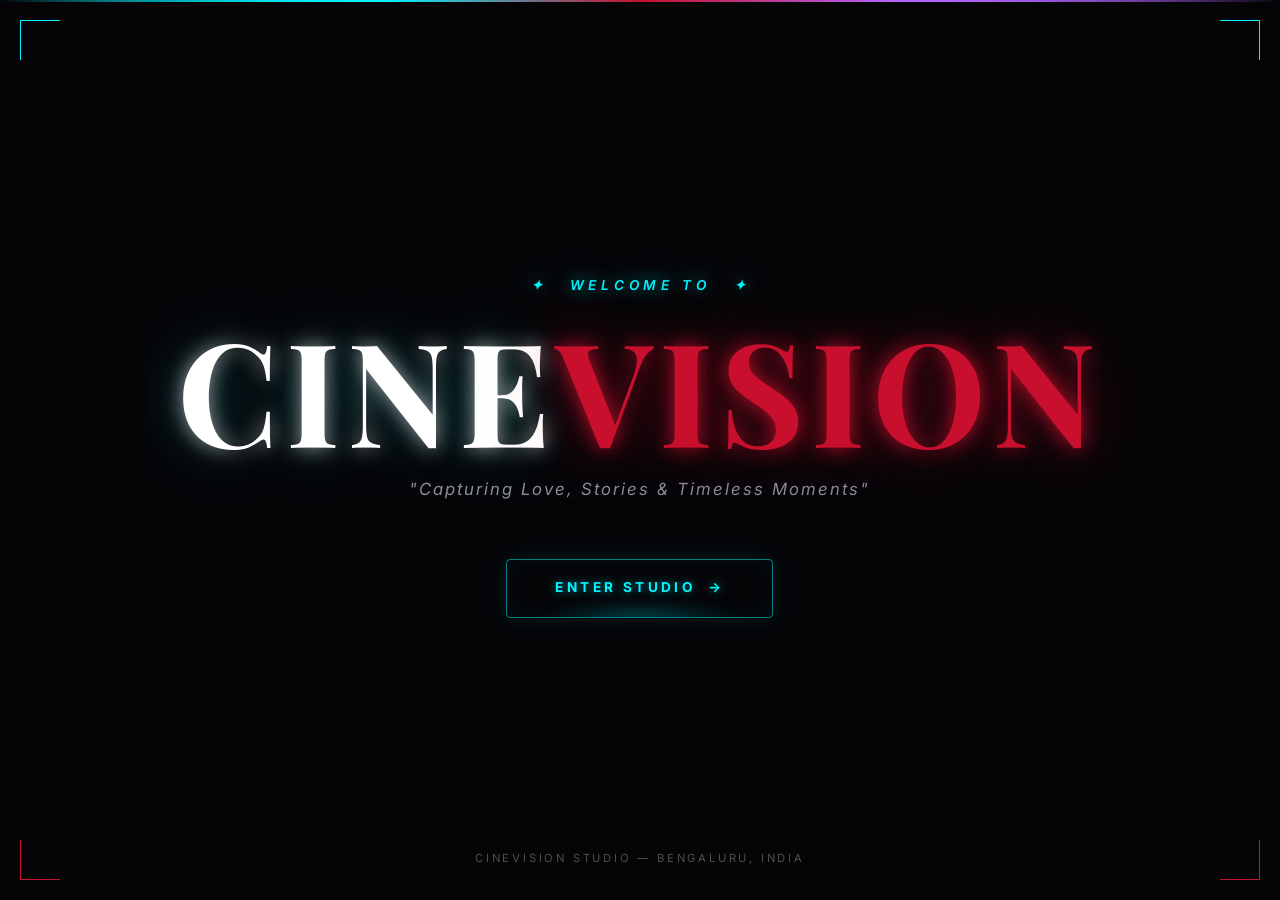
<file: index.html>
<!DOCTYPE html>
<html lang="en">
<head>
  <meta charset="UTF-8">
  <meta name="viewport" content="width=device-width, initial-scale=1.0">
  <title>Welcome — CINEVISION Studio</title>
  <link rel="stylesheet" href="css/style.css">
  <style>
    body::after { display: none; }

    /* 3D canvas background */
    #bg3d {
      position: fixed;
      inset: 0;
      width: 100%;
      height: 100%;
      z-index: 0;
      pointer-events: none;
    }

    .welcome-page {
      cursor: default;
      background: #050508;
    }

    .welcome-page::before {
      content: '';
      position: fixed;
      top: 0; left: 0; right: 0;
      height: 2px;
      background: linear-gradient(90deg, transparent 0%, #00f5ff 30%, #c8102e 50%, #b464ff 70%, transparent 100%);
      z-index: 100;
      animation: neonLine 4s ease-in-out infinite;
    }

    @keyframes neonLine {
      0%, 100% { opacity: 0.6; }
      50%       { opacity: 1;   }
    }

    /* Welcome eyebrow */
    .welcome-eyebrow {
      font-family: 'Inter', sans-serif;
      font-size: clamp(0.65rem, 2vw, 0.85rem);
      font-weight: 600;
      letter-spacing: 0.35em;
      text-transform: uppercase;
      color: #00f5ff;
      text-shadow: 0 0 18px rgba(0,245,255,0.8), 0 0 40px rgba(0,245,255,0.4);
      margin-bottom: 1.2rem;
      animation: fadeInDown 1s ease 0.2s both;
    }

    /* Logo neon split */
    .welcome-logo span:first-child {
      color: #ffffff;
      text-shadow:
        0 0 20px rgba(255,255,255,0.6),
        0 0 60px rgba(0,245,255,0.3);
    }
    .welcome-logo span:last-child {
      color: #c8102e;
      text-shadow:
        0 0 20px rgba(200,16,46,0.9),
        0 0 60px rgba(200,16,46,0.5),
        0 0 120px rgba(200,16,46,0.2);
    }

    /* Enter button neon */
    .enter-btn {
      border: 1px solid rgba(0,245,255,0.5);
      color: #00f5ff;
      text-shadow: 0 0 10px rgba(0,245,255,0.6);
      box-shadow: 0 0 20px rgba(0,245,255,0.1), inset 0 0 20px rgba(0,245,255,0.05);
    }
    .enter-btn::after {
      background: radial-gradient(ellipse, rgba(0,245,255,0.4) 0%, transparent 70%);
    }
    .enter-btn:hover {
      border-color: #00f5ff;
      color: #ffffff;
      box-shadow:
        0 0 30px rgba(0,245,255,0.4),
        0 0 60px rgba(0,245,255,0.2),
        inset 0 0 30px rgba(0,245,255,0.1);
      text-shadow: 0 0 10px #fff;
    }

    /* Tagline */
    .welcome-tagline {
      color: rgba(200,200,220,0.7);
      font-style: italic;
    }

    /* Corner scan lines decorative */
    .corner-tl, .corner-tr, .corner-bl, .corner-br {
      position: fixed;
      width: 40px; height: 40px;
      z-index: 50;
      pointer-events: none;
    }
    .corner-tl { top: 20px; left: 20px;  border-top: 1px solid #00f5ff; border-left: 1px solid #00f5ff; }
    .corner-tr { top: 20px; right: 20px; border-top: 1px solid #00f5ff; border-right: 1px solid #00f5ff; }
    .corner-bl { bottom: 20px; left: 20px;  border-bottom: 1px solid #c8102e; border-left: 1px solid #c8102e; }
    .corner-br { bottom: 20px; right: 20px; border-bottom: 1px solid #c8102e; border-right: 1px solid #c8102e; }

    /* Scanline overlay */
    .scanlines {
      position: fixed;
      inset: 0;
      background: repeating-linear-gradient(
        to bottom,
        transparent,
        transparent 3px,
        rgba(0,0,0,0.04) 3px,
        rgba(0,0,0,0.04) 4px
      );
      pointer-events: none;
      z-index: 1;
    }

    /* Fade transition */
    .page-fade {
      position: fixed;
      inset: 0;
      background: #050508;
      z-index: 9999;
      pointer-events: none;
      opacity: 0;
      transition: opacity 0.7s ease;
    }
    .page-fade.fading {
      opacity: 1;
      pointer-events: all;
    }
  </style>
</head>
<body>
  <!-- 3D Background Canvas -->
  <canvas id="bg3d"></canvas>

  <!-- Scanline texture -->
  <div class="scanlines"></div>

  <!-- Corner brackets -->
  <div class="corner-tl"></div>
  <div class="corner-tr"></div>
  <div class="corner-bl"></div>
  <div class="corner-br"></div>

  <!-- Page fade overlay -->
  <div class="page-fade" id="pageFade"></div>

  <div class="welcome-page">
    <div class="welcome-content">
      <p class="welcome-eyebrow">✦ &nbsp; Welcome to &nbsp; ✦</p>
      <h1 class="welcome-logo">
        <span>CINE</span><span>VISION</span>
      </h1>
      <p class="welcome-tagline">"Capturing Love, Stories &amp; Timeless Moments"</p>
      <a href="index.html" class="enter-btn" id="enterBtn">
        ENTER STUDIO &nbsp;→
      </a>
    </div>

    <p class="welcome-footer">CINEVISION STUDIO — BENGALURU, INDIA</p>
  </div>

  <script src="js/app.js"></script>
  <script src="js/bg3d.js"></script>
  <script>
    const enterBtn = document.getElementById('enterBtn');
    const pageFade = document.getElementById('pageFade');
    if (enterBtn) {
      enterBtn.addEventListener('click', function(e) {
        e.preventDefault();
        pageFade.classList.add('fading');
        setTimeout(() => { window.location.href = 'main.html'; }, 700);
      });
    }
  </script>
</body>
</html>
</file>
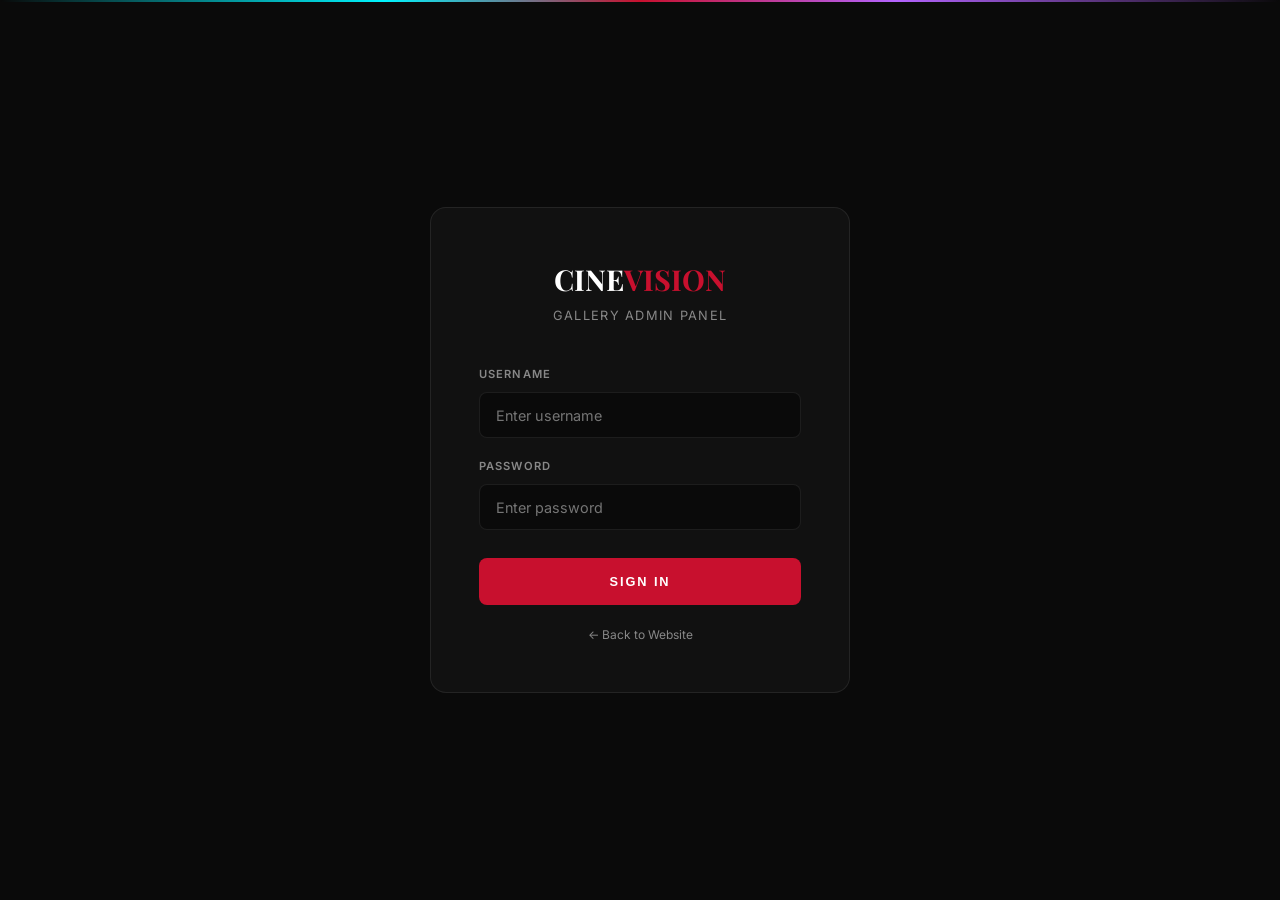
<file: admin.html>
<!DOCTYPE html>
<html lang="en">
<head>
  <meta charset="UTF-8">
  <meta name="viewport" content="width=device-width, initial-scale=1.0">
  <title>Admin Panel — CINEVISION Studio</title>
  <link rel="stylesheet" href="css/style.css">
</head>
<body>

  <!-- ── LOGIN SCREEN ───────────────────────── -->
  <div class="admin-login" id="adminLogin">
    <div class="admin-login-card">
      <div class="admin-login-logo">CINE<span>VISION</span></div>
      <p class="admin-login-sub">GALLERY ADMIN PANEL</p>

      <div class="admin-login-error" id="loginError"></div>

      <form id="loginForm">
        <div class="form-group">
          <label>Username</label>
          <input type="text" id="adminUser" placeholder="Enter username" autocomplete="off" required>
        </div>
        <div class="form-group">
          <label>Password</label>
          <input type="password" id="adminPass" placeholder="Enter password" required>
        </div>
        <button type="submit" class="form-submit" style="margin-top:0.5rem">Sign In</button>
      </form>

      <p style="text-align:center;margin-top:1.25rem;font-size:0.75rem;color:var(--gray)">
        <a href="index.html" style="color:var(--gray)">← Back to Website</a>
      </p>
    </div>
  </div>

  <!-- ── ADMIN DASHBOARD ────────────────────── -->
  <div class="admin-page" id="adminDashboard">

    <header class="admin-header">
      <div style="display:flex;align-items:center;gap:0.5rem">
        <div class="admin-header-logo">CINE<span>VISION</span></div>
        <span class="admin-header-sub">Gallery Admin</span>
      </div>
      <div style="display:flex;align-items:center;gap:1rem">
        <a href="index.html" style="font-size:0.75rem;color:var(--gray);letter-spacing:0.08em">← View Site</a>
        <button class="admin-logout" id="logoutBtn">Logout</button>
      </div>
    </header>

    <div class="admin-body">

      <!-- Stats -->
      <div class="admin-stats">
        <div class="stat-card">
          <div class="stat-label">Uploaded Images</div>
          <div class="stat-value" id="statUploads">0</div>
        </div>
        <div class="stat-card">
          <div class="stat-label">Featured (ALL Tab)</div>
          <div class="stat-value" id="statFeatured">0/8</div>
        </div>
        <div class="stat-card">
          <div class="stat-label">JSON Images</div>
          <div class="stat-value" id="statJSON">0</div>
        </div>
        <div class="stat-card">
          <div class="stat-label">Categories</div>
          <div class="stat-value" id="statCats">7</div>
        </div>
      </div>

      <!-- Info Banner -->
      <div style="background:rgba(200,16,46,0.07);border:1px solid rgba(200,16,46,0.2);border-radius:12px;padding:1rem 1.5rem;margin-bottom:1.5rem;font-size:0.85rem;color:rgba(255,255,255,0.7)">
        <strong style="color:var(--red)">💡 Two Ways to Add Images:</strong>
        &nbsp;(1) Upload directly below &nbsp;|&nbsp;
        (2) Edit <code style="background:rgba(255,255,255,0.08);padding:2px 6px;border-radius:4px">data/gallery.json</code> and paste any image URL — refresh to see changes.
      </div>

      <div class="admin-grid">

        <!-- Upload Panel -->
        <div class="upload-panel">
          <h3 class="panel-title">Upload New Images</h3>

          <div class="drop-zone" id="dropZone">
            <div class="drop-icon">🖼️</div>
            <p class="drop-text"><strong>Drop images here</strong><br>or click to browse</p>
            <input type="file" id="fileInput" accept="image/*" multiple>
          </div>

          <div id="uploadPreview" class="upload-preview"></div>

          <div class="form-group">
            <label>Image Title / Label</label>
            <input type="text" id="uploadTitle" placeholder="e.g. Priya & Rahul Wedding" style="background:rgba(0,0,0,0.4);border:1px solid var(--border);border-radius:8px;padding:0.7rem 1rem;color:var(--white);font-family:Inter,sans-serif;width:100%;outline:none">
          </div>

          <div class="form-group">
            <label>Category</label>
            <select id="uploadCategory" class="admin-filter-select" style="width:100%"></select>
          </div>

          <div class="upload-progress" id="uploadProgress">
            <div class="progress-label">
              <span>Uploading…</span>
              <span id="progressPct">0%</span>
            </div>
            <div class="progress-bar">
              <div class="progress-fill" id="progressFill"></div>
            </div>
          </div>

          <button class="form-submit" id="uploadBtn" style="border-radius:8px">Upload Images</button>

          <div style="margin-top:2rem;padding-top:1.5rem;border-top:1px solid var(--border)">
            <h4 style="font-size:0.85rem;font-weight:600;margin-bottom:0.75rem;color:var(--gray-light)">📂 Add via JSON</h4>
            <p style="font-size:0.8rem;color:var(--gray);line-height:1.7">
              Open <code style="background:rgba(255,255,255,0.06);padding:2px 5px;border-radius:3px">data/gallery.json</code> and paste any image URL or local file path inside the matching category array. Refresh the page to see changes.
            </p>
            <pre style="background:rgba(0,0,0,0.4);border:1px solid var(--border);border-radius:8px;padding:1rem;font-size:0.72rem;color:var(--gray-light);overflow-x:auto;margin-top:0.75rem;line-height:1.6">"wedding": [
  "images/default/wed1.jpg",
  "https://example.com/photo.jpg"
]</pre>
          </div>
        </div>

        <!-- Gallery Management -->
        <div class="gallery-panel">
          <div class="admin-filter-row">
            <h3 class="panel-title" style="margin-bottom:0;border-bottom:none;padding-bottom:0">Manage Gallery</h3>
            <select id="galleryFilter" class="admin-filter-select"></select>
          </div>

          <p style="font-size:0.75rem;color:var(--gray);margin-bottom:1rem">
            Hover over an image to ★ feature it or ✕ delete it. Featured images appear in the ALL tab (max 8).
          </p>

          <div class="admin-gallery" id="adminGalleryGrid">
            <p style="color:var(--gray);font-size:0.85rem;padding:1rem">Loading gallery…</p>
          </div>
        </div>

      </div>
    </div>
  </div>

  <script src="js/app.js"></script>
</body>
</html>
</file>
<file: css/style.css>
/* =============================================
   CINEVISION STUDIO — Main Stylesheet
   Theme: Black #0a0a0a | Red #c8102e
   Fonts: Playfair Display + Inter
   ============================================= */

@import url('https://fonts.googleapis.com/css2?family=Inter:wght@300;400;500;600;700&family=Playfair+Display:ital,wght@0,400;0,600;0,700;1,400&display=swap');

*,
*::before,
*::after {
  box-sizing: border-box;
  margin: 0;
  padding: 0;
}

:root {
  --black: #0a0a0a;
  --dark: #111111;
  --darker: #0d0d0d;
  --red: #c8102e;
  --red-dark: #9b0d23;
  --red-glow: rgba(200, 16, 46, 0.4);
  --white: #ffffff;
  --gray: #888888;
  --gray-light: #bbbbbb;
  --border: rgba(255, 255, 255, 0.08);
}

html {
  scroll-behavior: smooth;
}

body {
  background: var(--black);
  color: var(--white);
  font-family: 'Inter', sans-serif;
  line-height: 1.6;
  overflow-x: hidden;
  -webkit-user-select: none;
  user-select: none;
}

h1,
h2,
h3,
h4 {
  font-family: 'Playfair Display', serif;
  line-height: 1.2;
}

a {
  color: inherit;
  text-decoration: none;
}

img {
  max-width: 100%;
  display: block;
  -webkit-user-drag: none;
  user-drag: none;
  pointer-events: none;
}

/* ── Scrollbar ───────────────────────────── */
::-webkit-scrollbar {
  width: 4px;
}

::-webkit-scrollbar-track {
  background: var(--black);
}

::-webkit-scrollbar-thumb {
  background: var(--red);
  border-radius: 2px;
}

/* =============================================
   WATERMARK OVERLAY
   ============================================= */


/* =============================================
   WELCOME PAGE
   ============================================= */
.welcome-page {
  min-height: 100vh;
  background: var(--black);
  display: flex;
  flex-direction: column;
  align-items: center;
  justify-content: center;
  position: relative;
  overflow: hidden;
}

.welcome-page::before {
  content: '';
  position: absolute;
  inset: 0;
  background: radial-gradient(ellipse at center, rgba(200, 16, 46, 0.12) 0%, transparent 65%);
  pointer-events: none;
}

.welcome-particles {
  position: absolute;
  inset: 0;
  overflow: hidden;
  pointer-events: none;
}

.particle {
  position: absolute;
  width: 2px;
  height: 2px;
  background: rgba(200, 16, 46, 0.6);
  border-radius: 50%;
  animation: floatParticle linear infinite;
}

@keyframes floatParticle {
  0% {
    transform: translateY(100vh) translateX(0);
    opacity: 0;
  }

  10% {
    opacity: 1;
  }

  90% {
    opacity: 1;
  }

  100% {
    transform: translateY(-20px) translateX(30px);
    opacity: 0;
  }
}

.welcome-content {
  position: relative;
  z-index: 2;
  text-align: center;
  padding: 2rem;
}

.welcome-eyebrow {
  font-family: 'Playfair Display', serif;
  font-style: italic;
  font-size: clamp(1.5rem, 4vw, 2.5rem);
  color: rgba(200, 16, 46, 0.7);
  margin-bottom: 0.5rem;
  animation: fadeInDown 1s ease 0.3s both;
  letter-spacing: 4px;
}

.welcome-logo {
  font-family: 'Playfair Display', serif;
  font-size: clamp(3rem, 12vw, 9rem);
  font-weight: 700;
  letter-spacing: 0.05em;
  line-height: 1;
  margin-bottom: 1rem;
  animation: fadeInUp 1s ease 0.5s both;
}

.welcome-logo span:first-child {
  color: var(--white);
}

.welcome-logo span:last-child {
  color: var(--red);
  text-shadow: 0 0 40px rgba(200, 16, 46, 0.5);
}

.welcome-tagline {
  font-size: clamp(0.85rem, 2vw, 1.05rem);
  color: var(--gray-light);
  font-style: italic;
  letter-spacing: 2px;
  margin-bottom: 3.5rem;
  animation: fadeIn 1s ease 0.8s both;
}

/* 3D Enter Button */
.enter-btn {
  position: relative;
  display: inline-block;
  padding: 1.1rem 3rem;
  font-family: 'Inter', sans-serif;
  font-size: 0.85rem;
  font-weight: 700;
  letter-spacing: 0.25em;
  text-transform: uppercase;
  color: var(--white);
  background: transparent;
  border: 1px solid rgba(200, 16, 46, 0.5);
  border-radius: 4px;
  cursor: pointer;
  animation: fadeIn 1s ease 1.1s both;
  transition: all 0.4s cubic-bezier(0.23, 1, 0.32, 1);
  transform-style: preserve-3d;
  perspective: 800px;
  overflow: hidden;
}

.enter-btn::before {
  content: '';
  position: absolute;
  inset: 0;
  background: linear-gradient(135deg, transparent 0%, rgba(200, 16, 46, 0.15) 100%);
  opacity: 0;
  transition: opacity 0.4s;
}

.enter-btn::after {
  content: '';
  position: absolute;
  bottom: -10px;
  left: 10%;
  width: 80%;
  height: 20px;
  background: radial-gradient(ellipse, rgba(200, 16, 46, 0.6) 0%, transparent 70%);
  filter: blur(8px);
  animation: pulse-glow 2s ease-in-out infinite;
}

@keyframes pulse-glow {

  0%,
  100% {
    opacity: 0.5;
    transform: scaleX(0.8);
  }

  50% {
    opacity: 1;
    transform: scaleX(1.1);
  }
}

.enter-btn:hover {
  transform: rotateX(8deg) rotateY(-3deg) translateY(-4px);
  border-color: var(--red);
  box-shadow:
    0 20px 60px rgba(200, 16, 46, 0.3),
    0 0 0 1px rgba(200, 16, 46, 0.3),
    inset 0 1px 0 rgba(255, 255, 255, 0.1);
}

.enter-btn:hover::before {
  opacity: 1;
}

/* Smoke */
.smoke-container {
  position: absolute;
  bottom: 0;
  left: 0;
  right: 0;
  height: 120px;
  pointer-events: none;
  overflow: hidden;
}

.smoke {
  position: absolute;
  bottom: 0;
  width: 100px;
  height: 100px;
  border-radius: 50%;
  background: radial-gradient(circle, rgba(200, 16, 46, 0.08) 0%, transparent 70%);
  animation: rise 6s ease-out infinite;
}

.smoke:nth-child(1) {
  left: 10%;
  animation-delay: 0s;
  width: 80px;
}

.smoke:nth-child(2) {
  left: 30%;
  animation-delay: 1.5s;
  width: 120px;
}

.smoke:nth-child(3) {
  left: 50%;
  animation-delay: 0.7s;
  width: 90px;
}

.smoke:nth-child(4) {
  left: 70%;
  animation-delay: 2s;
  width: 110px;
}

.smoke:nth-child(5) {
  left: 85%;
  animation-delay: 1s;
  width: 75px;
}

@keyframes rise {
  0% {
    transform: translateY(0) scale(0.5);
    opacity: 0;
  }

  20% {
    opacity: 1;
  }

  100% {
    transform: translateY(-200px) scale(2.5);
    opacity: 0;
  }
}

.welcome-footer {
  position: absolute;
  bottom: 2rem;
  font-size: 0.7rem;
  letter-spacing: 0.25em;
  color: rgba(255, 255, 255, 0.3);
  text-transform: uppercase;
}

/* =============================================
   NAVBAR
   ============================================= */
.navbar {
  position: fixed;
  top: 0;
  left: 0;
  right: 0;
  z-index: 1000;
  padding: 1rem 2rem;
  display: flex;
  align-items: center;
  justify-content: space-between;
  transition: background 0.4s, box-shadow 0.4s;
}

.navbar.scrolled {
  background: rgba(10, 10, 10, 0.95);
  backdrop-filter: blur(20px);
  box-shadow: 0 1px 0 var(--border);
}

.nav-logo {
  display: flex;
  align-items: center;
  gap: 0.75rem;
}

.nav-logo img {
  width: 36px;
  height: 36px;
  border-radius: 50%;
  object-fit: cover;
  border: 1px solid rgba(255, 255, 255, 0.2);
  pointer-events: auto;
}

.nav-logo-text {
  font-family: 'Playfair Display', serif;
  font-size: 1.2rem;
  font-weight: 700;
  letter-spacing: 0.05em;
}

.nav-logo-text span:last-child {
  color: var(--red);
}

.nav-links {
  display: flex;
  align-items: center;
  gap: 2rem;
  list-style: none;
}

.nav-links a {
  font-size: 0.75rem;
  font-weight: 500;
  letter-spacing: 0.12em;
  text-transform: uppercase;
  color: var(--gray-light);
  transition: color 0.3s;
}

.nav-links a:hover,
.nav-links a.active {
  color: var(--white);
}

.nav-book-btn {
  padding: 0.55rem 1.4rem;
  background: var(--red);
  color: var(--white);
  font-size: 0.7rem;
  font-weight: 700;
  letter-spacing: 0.15em;
  text-transform: uppercase;
  border: none;
  border-radius: 3px;
  cursor: pointer;
  transition: all 0.3s;
  text-decoration: none;
}

.nav-book-btn:hover {
  background: #e01535;
  box-shadow: 0 0 20px var(--red-glow);
}

.nav-hamburger {
  display: none;
  flex-direction: column;
  gap: 5px;
  cursor: pointer;
  padding: 4px;
}

.nav-hamburger span {
  display: block;
  width: 22px;
  height: 1.5px;
  background: var(--white);
  transition: all 0.3s;
}

/* =============================================
   HERO SECTION
   ============================================= */
.hero {
  min-height: 100vh;
  display: flex;
  align-items: center;
  justify-content: center;
  text-align: center;
  position: relative;
  overflow: hidden;
  background: var(--black);
}

.hero-bg {
  position: absolute;
  inset: 0;
  background:
    radial-gradient(ellipse 80% 50% at 50% 40%, rgba(200, 16, 46, 0.08) 0%, transparent 60%),
    radial-gradient(ellipse at 20% 80%, rgba(200, 16, 46, 0.05) 0%, transparent 40%);
}

.hero-content {
  position: relative;
  z-index: 2;
  padding: 2rem;
  max-width: 900px;
  margin: 0 auto;
}

.hero-badge {
  display: inline-block;
  font-size: 0.7rem;
  font-weight: 700;
  letter-spacing: 0.3em;
  text-transform: uppercase;
  color: var(--red);
  border: 1px solid rgba(200, 16, 46, 0.3);
  padding: 0.4rem 1rem;
  border-radius: 20px;
  margin-bottom: 2rem;
  background: rgba(200, 16, 46, 0.08);
}

.hero-title {
  font-size: clamp(3rem, 10vw, 8rem);
  font-weight: 700;
  line-height: 0.95;
  margin-bottom: 1.5rem;
}

.hero-title .line1 {
  color: var(--white);
  display: inline;
}

.hero-title .line2 {
  color: var(--red);
  display: inline;
  text-shadow:
    0 0 60px rgba(200, 16, 46, 0.5),
    0 0 120px rgba(200, 16, 46, 0.2);
}

.hero-title {
  white-space: nowrap;
  font-size: clamp(2.5rem, 10vw, 8rem);
}

.hero-subtitle {
  font-size: clamp(0.9rem, 2vw, 1.1rem);
  color: var(--gray);
  max-width: 550px;
  margin: 0 auto 3rem;
  line-height: 1.8;
}

.hero-actions {
  display: flex;
  gap: 1rem;
  justify-content: center;
  flex-wrap: wrap;
}

.btn-primary {
  padding: 0.9rem 2.2rem;
  background: var(--red);
  color: var(--white);
  font-size: 0.8rem;
  font-weight: 700;
  letter-spacing: 0.15em;
  text-transform: uppercase;
  border: none;
  border-radius: 4px;
  cursor: pointer;
  transition: all 0.3s;
  text-decoration: none;
  display: inline-block;
}

.btn-primary:hover {
  background: #e01535;
  box-shadow: 0 0 30px var(--red-glow);
  transform: translateY(-2px);
}

.btn-secondary {
  padding: 0.9rem 2.2rem;
  background: transparent;
  color: var(--white);
  font-size: 0.8rem;
  font-weight: 700;
  letter-spacing: 0.15em;
  text-transform: uppercase;
  border: 1px solid rgba(255, 255, 255, 0.2);
  border-radius: 4px;
  cursor: pointer;
  transition: all 0.3s;
  text-decoration: none;
  display: inline-block;
}

.btn-secondary:hover {
  border-color: rgba(255, 255, 255, 0.5);
  background: rgba(255, 255, 255, 0.05);
}

.hero-scroll {
  position: absolute;
  bottom: 2rem;
  left: 50%;
  transform: translateX(-50%);
  display: flex;
  flex-direction: column;
  align-items: center;
  gap: 0.5rem;
  color: rgba(255, 255, 255, 0.3);
  font-size: 0.65rem;
  letter-spacing: 0.2em;
  text-transform: uppercase;
}

.scroll-line {
  width: 1px;
  height: 50px;
  background: linear-gradient(to bottom, var(--red), transparent);
  animation: scrollLine 2s ease-in-out infinite;
}

@keyframes scrollLine {

  0%,
  100% {
    transform: scaleY(1);
    opacity: 1;
  }

  50% {
    transform: scaleY(0.5);
    opacity: 0.4;
  }
}

/* =============================================
   SECTION COMMONS
   ============================================= */
section {
  padding: 6rem 0;
  position: relative;
  z-index: 1;
}

.container {
  max-width: 1200px;
  margin: 0 auto;
  padding: 0 1.5rem;
}

.section-label {
  font-size: 0.65rem;
  font-weight: 700;
  letter-spacing: 0.3em;
  text-transform: uppercase;
  color: var(--red);
  display: block;
  margin-bottom: 0.75rem;
}

.section-title {
  font-size: clamp(2rem, 5vw, 3.5rem);
  font-weight: 700;
  color: var(--white);
  margin-bottom: 1.5rem;
}

.section-title span {
  color: var(--red);
}

.section-divider {
  width: 48px;
  height: 2px;
  background: var(--red);
  margin: 0 auto 1.5rem;
}

.section-subtitle {
  color: var(--gray);
  font-size: 1.05rem;
  max-width: 600px;
  margin: 0 auto;
  line-height: 1.8;
}

/* =============================================
   PORTFOLIO
   ============================================= */
#portfolio {
  background: var(--black);
}

.portfolio-tabs {
  display: flex;
  flex-wrap: wrap;
  justify-content: center;
  gap: 0;
  border-bottom: 1px solid var(--border);
  margin-bottom: 3rem;
  padding-bottom: 0;
}

.tab-btn {
  padding: 0.75rem 1.25rem;
  font-size: 0.7rem;
  font-weight: 600;
  letter-spacing: 0.12em;
  text-transform: uppercase;
  color: var(--gray);
  background: none;
  border: none;
  border-bottom: 2px solid transparent;
  cursor: pointer;
  transition: all 0.3s;
  margin-bottom: -1px;
}

.tab-btn:hover {
  color: var(--gray-light);
}

.tab-btn.active {
  color: var(--white);
  border-bottom-color: var(--red);
}

.gallery-grid {
  columns: 1;
  column-gap: 1rem;
}

@media (min-width: 600px) {
  .gallery-grid {
    columns: 2;
  }
}

@media (min-width: 900px) {
  .gallery-grid {
    columns: 3;
  }
}

@media (min-width: 1200px) {
  .gallery-grid {
    columns: 4;
  }
}

.gallery-item {
  break-inside: avoid;
  margin-bottom: 1rem;
  position: relative;
  overflow: hidden;
  border-radius: 8px;
  background: var(--dark);
  cursor: pointer;
}

.gallery-item img {
  width: 100%;
  display: block;
  transition: transform 0.7s ease;
  pointer-events: none;
}

.gallery-item:hover img {
  transform: scale(1.08);
}

.gallery-overlay {
  position: absolute;
  inset: 0;
  background: linear-gradient(to top, rgba(0, 0, 0, 0.8) 0%, rgba(0, 0, 0, 0.3) 40%, transparent 100%);
  opacity: 0;
  transition: opacity 0.4s;
  display: flex;
  flex-direction: column;
  justify-content: flex-end;
  padding: 1.25rem;
}

.gallery-item.all-tab .gallery-overlay {
  opacity: 0;
}

.gallery-item.all-tab:hover .gallery-overlay {
  opacity: 1;
}

.gallery-overlay-cat {
  font-size: 0.6rem;
  font-weight: 700;
  letter-spacing: 0.2em;
  color: var(--red);
  text-transform: uppercase;
  margin-bottom: 0.3rem;
}

.gallery-overlay-view {
  font-size: 0.75rem;
  font-weight: 600;
  color: var(--white);
  letter-spacing: 0.1em;
  border-bottom: 1px solid rgba(255, 255, 255, 0.3);
  display: inline-block;
  padding-bottom: 2px;
}

.gallery-empty {
  text-align: center;
  padding: 4rem 1rem;
  color: var(--gray);
}

.gallery-empty a {
  color: var(--red);
}

/* =============================================
   SERVICES
   ============================================= */
#services {
  background: var(--darker);
}

.services-grid {
  display: grid;
  grid-template-columns: repeat(auto-fit, minmax(280px, 1fr));
  gap: 1.5rem;
  margin-top: 3rem;
}

.service-card {
  background: var(--dark);
  border: 1px solid var(--border);
  border-radius: 12px;
  padding: 2.5rem 2rem;
  transition: all 0.4s;
  position: relative;
  overflow: hidden;
}

.service-card::before {
  content: '';
  position: absolute;
  top: 0;
  left: 0;
  right: 0;
  height: 2px;
  background: var(--red);
  transform: scaleX(0);
  transition: transform 0.4s;
}

.service-card:hover {
  border-color: rgba(200, 16, 46, 0.3);
  box-shadow: 0 20px 60px rgba(0, 0, 0, 0.4), 0 0 0 1px rgba(200, 16, 46, 0.1);
  transform: translateY(-4px);
}

.service-card:hover::before {
  transform: scaleX(1);
}

.service-icon {
  width: 52px;
  height: 52px;
  border-radius: 50%;
  background: rgba(200, 16, 46, 0.1);
  border: 1px solid rgba(200, 16, 46, 0.2);
  display: flex;
  align-items: center;
  justify-content: center;
  margin-bottom: 1.5rem;
  font-size: 1.3rem;
  color: var(--red);
  transition: all 0.4s;
}

.service-card:hover .service-icon {
  background: var(--red);
  color: var(--white);
  box-shadow: 0 0 20px var(--red-glow);
}

.service-title {
  font-family: 'Playfair Display', serif;
  font-size: 1.2rem;
  font-weight: 600;
  color: var(--white);
  margin-bottom: 0.75rem;
}

.service-desc {
  color: var(--gray);
  font-size: 0.9rem;
  line-height: 1.7;
}

/* =============================================
   ABOUT
   ============================================= */
#about {
  background: var(--black);
}

.about-grid {
  display: grid;
  grid-template-columns: 1fr 1fr;
  gap: 4rem;
  align-items: center;
  margin-top: 2rem;
}

@media (max-width: 768px) {
  .about-grid {
    grid-template-columns: 1fr;
    gap: 2.5rem;
  }
}

.about-image {
  position: relative;
  border-radius: 12px;
  overflow: hidden;
  aspect-ratio: 4/5;
  background: var(--dark);
}

.about-image img {
  width: 100%;
  height: 100%;
  object-fit: cover;
  pointer-events: none;
}

.about-badge {
  position: absolute;
  bottom: 1.5rem;
  right: -1rem;
  background: var(--red);
  color: var(--white);
  padding: 1rem 1.5rem;
  border-radius: 8px;
  text-align: center;
  box-shadow: 0 10px 30px rgba(200, 16, 46, 0.3);
}

.about-badge-num {
  font-size: 2rem;
  font-weight: 700;
  font-family: 'Playfair Display', serif;
  display: block;
}

.about-badge-text {
  font-size: 0.65rem;
  letter-spacing: 0.1em;
  text-transform: uppercase;
  opacity: 0.85;
}

.about-text p {
  color: var(--gray);
  line-height: 1.9;
  margin-bottom: 1.25rem;
  font-size: 0.95rem;
}

.about-stats {
  display: grid;
  grid-template-columns: repeat(3, 1fr);
  gap: 1rem;
  margin-top: 2rem;
  padding-top: 2rem;
  border-top: 1px solid var(--border);
}

.about-stat-num {
  font-family: 'Playfair Display', serif;
  font-size: 2rem;
  font-weight: 700;
  color: var(--red);
}

.about-stat-label {
  font-size: 0.7rem;
  color: var(--gray);
  text-transform: uppercase;
  letter-spacing: 0.1em;
  margin-top: 0.2rem;
}

/* =============================================
   PRICING
   ============================================= */
#pricing {
  background: var(--darker);
  border-top: 1px solid var(--border);
  border-bottom: 1px solid var(--border);
}

.pricing-glow {
  position: absolute;
  top: 50%;
  left: 50%;
  transform: translate(-50%, -50%);
  width: 600px;
  height: 600px;
  background: radial-gradient(circle, rgba(200, 16, 46, 0.07) 0%, transparent 70%);
  pointer-events: none;
}

.pricing-card {
  max-width: 900px;
  margin: 3rem auto 0;
  position: relative;
  border-radius: 20px;
  overflow: hidden;
  border: 1px solid rgba(255, 255, 255, 0.1);
}

.pricing-card::before {
  content: '';
  position: absolute;
  inset: -1px;
  background: linear-gradient(135deg, rgba(255, 255, 255, 0.1), rgba(200, 16, 46, 0.2), rgba(255, 255, 255, 0.05));
  border-radius: 20px;
  z-index: -1;
}

.pricing-inner {
  background: rgba(255, 255, 255, 0.04);
  backdrop-filter: blur(30px);
  display: flex;
  flex-direction: row;
}

@media (max-width: 768px) {
  .pricing-inner {
    flex-direction: column;
  }
}

.pricing-left {
  flex: 1;
  padding: 3rem;
  border-right: 1px solid rgba(255, 255, 255, 0.08);
}

@media (max-width: 768px) {
  .pricing-left {
    border-right: none;
    border-bottom: 1px solid rgba(255, 255, 255, 0.08);
  }
}

.pricing-services-title {
  display: flex;
  align-items: center;
  gap: 1rem;
  margin-bottom: 2rem;
}

.pricing-cv-badge {
  width: 44px;
  height: 44px;
  border-radius: 50%;
  background: rgba(255, 255, 255, 0.07);
  border: 1px solid rgba(255, 255, 255, 0.15);
  display: flex;
  align-items: center;
  justify-content: center;
  font-family: 'Playfair Display', serif;
  font-weight: 700;
  font-size: 0.85rem;
}

.pricing-services-title h3 {
  font-size: 1.3rem;
  font-weight: 700;
}

.pricing-list {
  display: grid;
  grid-template-columns: 1fr 1fr;
  gap: 0.9rem;
  list-style: none;
}

.pricing-list li {
  display: flex;
  align-items: center;
  gap: 0.6rem;
  font-size: 0.88rem;
  color: var(--gray-light);
}

.pricing-check {
  width: 20px;
  height: 20px;
  border-radius: 50%;
  background: rgba(200, 16, 46, 0.12);
  border: 1px solid rgba(200, 16, 46, 0.35);
  display: flex;
  align-items: center;
  justify-content: center;
  color: var(--red);
  font-size: 0.65rem;
  flex-shrink: 0;
}

.pricing-right {
  flex: 1;
  padding: 3rem;
  display: flex;
  flex-direction: column;
  align-items: center;
  justify-content: center;
  text-align: center;
}

.pricing-label {
  font-size: 0.65rem;
  font-weight: 700;
  letter-spacing: 0.2em;
  text-transform: uppercase;
  color: var(--gray);
  margin-bottom: 0.5rem;
}

.pricing-amount {
  font-family: 'Playfair Display', serif;
  font-size: clamp(3.5rem, 7vw, 5rem);
  font-weight: 700;
  color: var(--white);
  line-height: 1;
  margin-bottom: 0.5rem;
}

.pricing-amount sup {
  font-size: 0.4em;
  color: var(--gray);
}

.pricing-coverage {
  font-family: 'Playfair Display', serif;
  font-style: italic;
  color: var(--red);
  font-size: 1.1rem;
  margin-bottom: 2rem;
}

.pricing-bonus {
  width: 100%;
  background: rgba(200, 16, 46, 0.08);
  border: 1px solid rgba(200, 16, 46, 0.25);
  border-radius: 12px;
  padding: 1rem 1.5rem;
  margin-bottom: 2rem;
}

.pricing-bonus-title {
  font-size: 0.7rem;
  font-weight: 700;
  letter-spacing: 0.15em;
  text-transform: uppercase;
  color: var(--red);
  margin-bottom: 0.25rem;
}

.pricing-bonus-desc {
  font-size: 0.85rem;
  color: rgba(255, 255, 255, 0.75);
}

.pricing-actions {
  display: flex;
  flex-direction: column;
  gap: 0.75rem;
  width: 100%;
}

.btn-wa {
  padding: 1rem;
  background: rgba(18, 140, 126, 0.85);
  color: var(--white);
  font-size: 0.8rem;
  font-weight: 700;
  letter-spacing: 0.12em;
  text-transform: uppercase;
  border: none;
  border-radius: 10px;
  cursor: pointer;
  transition: all 0.3s;
  text-decoration: none;
  text-align: center;
}

.btn-wa:hover {
  background: rgba(18, 140, 126, 1);
  box-shadow: 0 0 24px rgba(18, 140, 126, 0.4);
}

.btn-call {
  padding: 1rem;
  background: rgba(255, 255, 255, 0.05);
  color: var(--white);
  font-size: 0.8rem;
  font-weight: 700;
  letter-spacing: 0.12em;
  text-transform: uppercase;
  border: 1px solid rgba(255, 255, 255, 0.12);
  border-radius: 10px;
  cursor: pointer;
  transition: all 0.3s;
  text-decoration: none;
  text-align: center;
}

.btn-call:hover {
  border-color: rgba(255, 255, 255, 0.3);
}

/* =============================================
   TESTIMONIALS
   ============================================= */
#testimonials {
  background: var(--black);
}

.testimonials-slider {
  position: relative;
  max-width: 700px;
  margin: 3rem auto 0;
}

.testimonial-card {
  background: var(--dark);
  border: 1px solid var(--border);
  border-radius: 16px;
  padding: 3rem;
  text-align: center;
  display: none;
}

.testimonial-card.active {
  display: block;
  animation: fadeInUp 0.5s ease;
}

.testimonial-quote {
  font-family: 'Playfair Display', serif;
  font-style: italic;
  font-size: clamp(1rem, 2vw, 1.2rem);
  color: var(--gray-light);
  line-height: 1.8;
  margin-bottom: 2rem;
}

.testimonial-avatar {
  width: 60px;
  height: 60px;
  border-radius: 50%;
  background: var(--darker);
  border: 2px solid rgba(200, 16, 46, 0.3);
  margin: 0 auto 0.75rem;
  overflow: hidden;
  display: flex;
  align-items: center;
  justify-content: center;
  font-size: 1.4rem;
}

.testimonial-name {
  font-weight: 700;
  font-size: 0.95rem;
  margin-bottom: 0.15rem;
}

.testimonial-role {
  font-size: 0.75rem;
  color: var(--red);
  letter-spacing: 0.1em;
}

.testimonial-nav {
  display: flex;
  justify-content: center;
  gap: 0.75rem;
  margin-top: 2rem;
}

.tnav-btn {
  width: 40px;
  height: 40px;
  border-radius: 50%;
  background: rgba(255, 255, 255, 0.06);
  border: 1px solid var(--border);
  color: var(--white);
  cursor: pointer;
  font-size: 1rem;
  transition: all 0.3s;
  display: flex;
  align-items: center;
  justify-content: center;
}

.tnav-btn:hover {
  background: var(--red);
  border-color: var(--red);
}

.testimonial-dots {
  display: flex;
  justify-content: center;
  gap: 0.5rem;
  margin-top: 1.25rem;
}

.dot {
  width: 6px;
  height: 6px;
  border-radius: 50%;
  background: rgba(255, 255, 255, 0.2);
  cursor: pointer;
  transition: all 0.3s;
}

.dot.active {
  background: var(--red);
  width: 20px;
  border-radius: 3px;
}

/* =============================================
   CONTACT
   ============================================= */
#contact {
  background: var(--darker);
}

.contact-grid {
  display: grid;
  grid-template-columns: 1fr 1fr;
  gap: 3rem;
  margin-top: 3rem;
}

@media (max-width: 768px) {
  .contact-grid {
    grid-template-columns: 1fr;
  }
}

.contact-form {
  background: var(--dark);
  border: 1px solid var(--border);
  border-radius: 16px;
  padding: 2.5rem;
}

.form-title {
  font-size: 1.5rem;
  font-weight: 700;
  margin-bottom: 2rem;
}

.form-group {
  margin-bottom: 1.25rem;
}

.form-group label {
  display: block;
  font-size: 0.7rem;
  font-weight: 600;
  letter-spacing: 0.1em;
  text-transform: uppercase;
  color: var(--gray);
  margin-bottom: 0.5rem;
}

.form-group input,
.form-group select,
.form-group textarea {
  width: 100%;
  background: rgba(0, 0, 0, 0.4);
  border: 1px solid var(--border);
  border-radius: 8px;
  padding: 0.85rem 1rem;
  color: var(--white);
  font-family: 'Inter', sans-serif;
  font-size: 0.9rem;
  transition: border-color 0.3s;
  outline: none;
}

.form-group input:focus,
.form-group select:focus,
.form-group textarea:focus {
  border-color: var(--red);
}

.form-group select option {
  background: #1a1a1a;
}

.form-group textarea {
  resize: vertical;
  min-height: 100px;
}

.form-submit {
  width: 100%;
  padding: 1rem;
  background: var(--red);
  color: var(--white);
  font-size: 0.8rem;
  font-weight: 700;
  letter-spacing: 0.15em;
  text-transform: uppercase;
  border: none;
  border-radius: 8px;
  cursor: pointer;
  transition: all 0.3s;
}

.form-submit:hover {
  background: #e01535;
  box-shadow: 0 0 24px var(--red-glow);
}

.form-success {
  text-align: center;
  padding: 3rem 1rem;
  display: none;
}

.form-success.show {
  display: block;
  animation: fadeIn 0.5s ease;
}

.form-success-icon {
  font-size: 3rem;
  margin-bottom: 1rem;
}

.form-success-title {
  font-size: 1.4rem;
  font-weight: 700;
  margin-bottom: 0.5rem;
}

.form-success-text {
  color: var(--gray);
  font-size: 0.9rem;
}

.contact-info-card {
  background: var(--dark);
  border: 1px solid var(--border);
  border-radius: 16px;
  padding: 2.5rem;
  position: relative;
  overflow: hidden;
}

.contact-info-card::before {
  content: '';
  position: absolute;
  top: 0;
  left: 0;
  right: 0;
  height: 2px;
  background: var(--red);
}

.contact-info-title {
  font-size: 1.5rem;
  font-weight: 700;
  margin-bottom: 2rem;
}

.contact-item {
  display: flex;
  align-items: center;
  gap: 1.25rem;
  margin-bottom: 1.75rem;
  text-decoration: none;
  color: inherit;
  transition: color 0.3s;
}

.contact-item:hover .contact-item-icon {
  background: var(--red);
  color: var(--white);
  box-shadow: 0 0 16px var(--red-glow);
}

.contact-item-icon {
  width: 44px;
  height: 44px;
  border-radius: 50%;
  background: rgba(200, 16, 46, 0.1);
  border: 1px solid rgba(200, 16, 46, 0.2);
  display: flex;
  align-items: center;
  justify-content: center;
  color: var(--red);
  font-size: 1rem;
  transition: all 0.3s;
  flex-shrink: 0;
}

.contact-item-label {
  font-size: 0.65rem;
  color: var(--gray);
  text-transform: uppercase;
  letter-spacing: 0.12em;
  margin-bottom: 0.15rem;
}

.contact-item-value {
  font-size: 0.95rem;
  font-weight: 500;
}

.studio-hours {
  margin-top: 2rem;
  padding-top: 2rem;
  border-top: 1px solid var(--border);
}

.studio-hours-title {
  font-size: 0.9rem;
  font-weight: 600;
  margin-bottom: 1rem;
  display: flex;
  align-items: center;
  gap: 0.6rem;
}

.hours-dot {
  width: 8px;
  height: 8px;
  border-radius: 50%;
  background: var(--red);
  animation: pulse-glow 2s ease infinite;
}

.hours-row {
  display: flex;
  justify-content: space-between;
  font-size: 0.85rem;
  padding: 0.6rem 0;
  border-bottom: 1px solid rgba(255, 255, 255, 0.04);
  color: var(--gray-light);
}

.hours-row:last-child {
  border-bottom: none;
}

.hours-day {
  color: var(--gray);
}

/* =============================================
   FOOTER
   ============================================= */
footer {
  background: #050505;
  border-top: 1px solid var(--border);
  padding: 3rem 0 1.5rem;
}

.footer-grid {
  display: grid;
  grid-template-columns: 2fr 1fr 1fr;
  gap: 3rem;
  margin-bottom: 2.5rem;
}

@media (max-width: 768px) {
  .footer-grid {
    grid-template-columns: 1fr;
    gap: 2rem;
  }
}

.footer-brand-logo {
  font-family: 'Playfair Display', serif;
  font-size: 1.6rem;
  font-weight: 700;
  letter-spacing: 0.05em;
  margin-bottom: 1rem;
}

.footer-brand-logo span {
  color: var(--red);
}

.footer-brand-desc {
  color: var(--gray);
  font-size: 0.85rem;
  line-height: 1.8;
  margin-bottom: 1.5rem;
}

.footer-social {
  display: flex;
  gap: 0.75rem;
}

.social-btn {
  width: 36px;
  height: 36px;
  border-radius: 50%;
  background: rgba(255, 255, 255, 0.06);
  border: 1px solid var(--border);
  display: flex;
  align-items: center;
  justify-content: center;
  color: var(--gray);
  font-size: 0.9rem;
  text-decoration: none;
  transition: all 0.3s;
}

.social-btn:hover {
  background: var(--red);
  border-color: var(--red);
  color: var(--white);
}

.footer-col-title {
  font-size: 0.75rem;
  font-weight: 700;
  letter-spacing: 0.15em;
  text-transform: uppercase;
  color: var(--white);
  margin-bottom: 1.25rem;
}

.footer-links {
  list-style: none;
}

.footer-links li {
  margin-bottom: 0.6rem;
}

.footer-links a {
  color: var(--gray);
  font-size: 0.85rem;
  transition: color 0.3s;
}

.footer-links a:hover {
  color: var(--white);
}

.footer-bottom {
  border-top: 1px solid var(--border);
  padding-top: 1.5rem;
  display: flex;
  justify-content: space-between;
  align-items: center;
  flex-wrap: wrap;
  gap: 0.5rem;
}

.footer-bottom p {
  color: var(--gray);
  font-size: 0.75rem;
}

/* =============================================
   WHATSAPP FLOAT
   ============================================= */
.wa-float {
  position: fixed;
  bottom: 2rem;
  right: 2rem;
  z-index: 999;
  width: 56px;
  height: 56px;
  background: #25D366;
  border-radius: 50%;
  display: flex;
  align-items: center;
  justify-content: center;
  font-size: 1.5rem;
  box-shadow: 0 4px 20px rgba(37, 211, 102, 0.4);
  text-decoration: none;
  animation: bounce-in 0.5s ease 2s both;
  transition: transform 0.3s, box-shadow 0.3s;
}

.wa-float:hover {
  transform: scale(1.1);
  box-shadow: 0 6px 28px rgba(37, 211, 102, 0.5);
}

@keyframes bounce-in {
  0% {
    transform: scale(0);
    opacity: 0;
  }

  60% {
    transform: scale(1.1);
  }

  100% {
    transform: scale(1);
    opacity: 1;
  }
}

/* =============================================
   ADMIN PANEL
   ============================================= */
.admin-login {
  min-height: 100vh;
  display: flex;
  align-items: center;
  justify-content: center;
  background: var(--black);
  padding: 1.5rem;
}

.admin-login-card {
  background: var(--dark);
  border: 1px solid var(--border);
  border-radius: 16px;
  padding: 3rem;
  width: 100%;
  max-width: 420px;
}

.admin-login-logo {
  font-family: 'Playfair Display', serif;
  font-size: 1.8rem;
  font-weight: 700;
  text-align: center;
  margin-bottom: 0.25rem;
}

.admin-login-logo span {
  color: var(--red);
}

.admin-login-sub {
  text-align: center;
  color: var(--gray);
  font-size: 0.8rem;
  letter-spacing: 0.1em;
  margin-bottom: 2.5rem;
}

.admin-login-error {
  background: rgba(200, 16, 46, 0.1);
  border: 1px solid rgba(200, 16, 46, 0.3);
  color: #ff6b6b;
  font-size: 0.85rem;
  padding: 0.75rem 1rem;
  border-radius: 8px;
  margin-bottom: 1rem;
  display: none;
}

.admin-login-error.show {
  display: block;
}

.admin-page {
  min-height: 100vh;
  background: var(--black);
  display: none;
}

.admin-page.show {
  display: block;
}

.admin-header {
  position: sticky;
  top: 0;
  z-index: 100;
  background: rgba(10, 10, 10, 0.95);
  backdrop-filter: blur(20px);
  border-bottom: 1px solid var(--border);
  padding: 1rem 1.5rem;
  display: flex;
  align-items: center;
  justify-content: space-between;
}

.admin-header-logo {
  font-family: 'Playfair Display', serif;
  font-size: 1.2rem;
  font-weight: 700;
}

.admin-header-logo span {
  color: var(--red);
}

.admin-header-sub {
  color: var(--gray);
  font-size: 0.8rem;
  margin-left: 0.5rem;
}

.admin-logout {
  padding: 0.5rem 1.25rem;
  background: rgba(200, 16, 46, 0.15);
  border: 1px solid rgba(200, 16, 46, 0.3);
  color: var(--red);
  font-size: 0.75rem;
  font-weight: 600;
  letter-spacing: 0.1em;
  text-transform: uppercase;
  border-radius: 6px;
  cursor: pointer;
  transition: all 0.3s;
}

.admin-logout:hover {
  background: var(--red);
  color: var(--white);
}

.admin-body {
  max-width: 1200px;
  margin: 0 auto;
  padding: 2rem 1.5rem;
}

.admin-stats {
  display: grid;
  grid-template-columns: repeat(4, 1fr);
  gap: 1rem;
  margin-bottom: 2rem;
}

@media (max-width: 768px) {
  .admin-stats {
    grid-template-columns: repeat(2, 1fr);
  }
}

.stat-card {
  background: var(--dark);
  border: 1px solid var(--border);
  border-radius: 12px;
  padding: 1.25rem;
}

.stat-label {
  font-size: 0.65rem;
  text-transform: uppercase;
  letter-spacing: 0.12em;
  color: var(--gray);
  margin-bottom: 0.5rem;
}

.stat-value {
  font-size: 1.8rem;
  font-weight: 700;
}

.admin-grid {
  display: grid;
  grid-template-columns: 1fr 2fr;
  gap: 2rem;
}

@media (max-width: 900px) {
  .admin-grid {
    grid-template-columns: 1fr;
  }
}

.upload-panel,
.gallery-panel {
  background: var(--dark);
  border: 1px solid var(--border);
  border-radius: 16px;
  padding: 2rem;
}

.panel-title {
  font-size: 1.1rem;
  font-weight: 700;
  margin-bottom: 1.5rem;
  padding-bottom: 1rem;
  border-bottom: 1px solid var(--border);
}

.drop-zone {
  border: 2px dashed rgba(255, 255, 255, 0.1);
  border-radius: 12px;
  padding: 2.5rem 1rem;
  text-align: center;
  cursor: pointer;
  transition: all 0.3s;
  margin-bottom: 1.25rem;
}

.drop-zone:hover,
.drop-zone.drag-over {
  border-color: rgba(200, 16, 46, 0.5);
  background: rgba(200, 16, 46, 0.04);
}

.drop-icon {
  font-size: 2.5rem;
  margin-bottom: 0.75rem;
  color: var(--gray);
}

.drop-text {
  font-size: 0.85rem;
  color: var(--gray);
}

.drop-text strong {
  color: var(--gray-light);
}

#fileInput {
  display: none;
}

.upload-preview {
  display: flex;
  flex-wrap: wrap;
  gap: 0.5rem;
  margin-bottom: 1.25rem;
  max-height: 200px;
  overflow-y: auto;
}

.preview-thumb {
  width: 70px;
  height: 70px;
  border-radius: 8px;
  object-fit: cover;
  border: 1px solid var(--border);
  pointer-events: none;
}

.upload-progress {
  margin-bottom: 1.25rem;
  display: none;
}

.upload-progress.show {
  display: block;
}

.progress-label {
  display: flex;
  justify-content: space-between;
  font-size: 0.75rem;
  color: var(--gray);
  margin-bottom: 0.4rem;
}

.progress-bar {
  height: 4px;
  background: rgba(255, 255, 255, 0.08);
  border-radius: 2px;
  overflow: hidden;
}

.progress-fill {
  height: 100%;
  background: var(--red);
  width: 0%;
  transition: width 0.3s;
  border-radius: 2px;
}

.admin-filter-row {
  display: flex;
  gap: 1rem;
  align-items: center;
  margin-bottom: 1.25rem;
}

.admin-filter-select {
  padding: 0.6rem 1rem;
  background: rgba(0, 0, 0, 0.5);
  border: 1px solid var(--border);
  border-radius: 8px;
  color: var(--white);
  font-family: 'Inter', sans-serif;
  font-size: 0.85rem;
  outline: none;
  cursor: pointer;
}

.admin-filter-select:focus {
  border-color: var(--red);
}

.admin-gallery {
  display: grid;
  grid-template-columns: repeat(3, 1fr);
  gap: 0.75rem;
  max-height: 500px;
  overflow-y: auto;
}

@media (max-width: 600px) {
  .admin-gallery {
    grid-template-columns: repeat(2, 1fr);
  }
}

.admin-img-item {
  position: relative;
  aspect-ratio: 1;
  border-radius: 10px;
  overflow: hidden;
  background: var(--darker);
  border: 1px solid var(--border);
}

.admin-img-item img {
  width: 100%;
  height: 100%;
  object-fit: cover;
  pointer-events: none;
  opacity: 0.75;
  transition: opacity 0.3s;
}

.admin-img-item:hover img {
  opacity: 0.45;
}

.admin-img-overlay {
  position: absolute;
  inset: 0;
  display: flex;
  flex-direction: column;
  justify-content: space-between;
  padding: 0.6rem;
  opacity: 0;
  transition: opacity 0.3s;
}

.admin-img-item:hover .admin-img-overlay {
  opacity: 1;
}

.featured-badge {
  align-self: flex-start;
  background: rgba(255, 200, 0, 0.9);
  color: #000;
  font-size: 0.55rem;
  font-weight: 700;
  letter-spacing: 0.1em;
  padding: 2px 6px;
  border-radius: 3px;
  text-transform: uppercase;
}

.admin-img-actions {
  display: flex;
  gap: 0.4rem;
  justify-content: flex-end;
}

.img-action-btn {
  width: 28px;
  height: 28px;
  border-radius: 6px;
  border: none;
  cursor: pointer;
  display: flex;
  align-items: center;
  justify-content: center;
  font-size: 0.75rem;
  transition: all 0.2s;
}

.btn-star {
  background: rgba(255, 200, 0, 0.2);
  color: #ffc800;
}

.btn-star:hover {
  background: rgba(255, 200, 0, 0.5);
}

.btn-del {
  background: rgba(200, 16, 46, 0.2);
  color: #ff4466;
}

.btn-del:hover {
  background: rgba(200, 16, 46, 0.5);
}

.admin-img-info {
  position: absolute;
  bottom: 0;
  left: 0;
  right: 0;
  background: linear-gradient(transparent, rgba(0, 0, 0, 0.8));
  padding: 0.5rem 0.6rem 0.5rem;
}

.admin-img-cat {
  font-size: 0.55rem;
  color: var(--red);
  text-transform: uppercase;
  letter-spacing: 0.1em;
  font-weight: 700;
}

.admin-img-title {
  font-size: 0.7rem;
  color: var(--white);
  white-space: nowrap;
  overflow: hidden;
  text-overflow: ellipsis;
}

/* =============================================
   ANIMATIONS
   ============================================= */
@keyframes fadeIn {
  from {
    opacity: 0;
  }

  to {
    opacity: 1;
  }
}

@keyframes fadeInUp {
  from {
    opacity: 0;
    transform: translateY(30px);
  }

  to {
    opacity: 1;
    transform: translateY(0);
  }
}

@keyframes fadeInDown {
  from {
    opacity: 0;
    transform: translateY(-20px);
  }

  to {
    opacity: 1;
    transform: translateY(0);
  }
}

.reveal {
  opacity: 0;
  transform: translateY(30px);
  transition: opacity 0.7s ease, transform 0.7s ease;
}

.reveal.visible {
  opacity: 1;
  transform: translateY(0);
}

/* =============================================
   RESPONSIVE
   ============================================= */
@media (max-width: 768px) {
  .nav-links {
    display: none;
  }

  .nav-links.open {
    display: flex;
    flex-direction: column;
    position: absolute;
    top: 100%;
    left: 0;
    right: 0;
    background: rgba(10, 10, 10, 0.98);
    padding: 1.5rem;
    border-bottom: 1px solid var(--border);
    gap: 1rem;
  }

  .nav-hamburger {
    display: flex;
  }

  .nav-book-btn {
    display: none;
  }

  .pricing-list {
    grid-template-columns: 1fr;
  }

  .admin-stats {
    grid-template-columns: repeat(2, 1fr);
  }
}


/* =============================================
     CRITICAL FIXES — APPLIED
     ============================================= */

/* Fix 1: CINEVISION must be single line */
.hero-title {
  white-space: nowrap;
}

@media (max-width: 768px) {
  .hero-title {
    white-space: nowrap;
    font-size: clamp(2rem, 8vw, 5rem);
  }
}

/* Fix 2: Perfect mobile responsiveness */
body {
  overflow-x: hidden;
}

.container {
  max-width: 100%;
  padding-left: 1rem;
  padding-right: 1rem;
}

.port-grid {
  grid-template-columns: repeat(1, 1fr) !important;
}

img {
  max-width: 100%;
  height: auto;
}

.hero-content {
  padding: 0 1rem;
}

@media (max-width: 768px) {
  .navbar {
    padding: 0.75rem 1rem;
  }

  .nav-links {
    position: fixed;
    top: 60px;
    left: 0;
    right: 0;
    background: rgba(10, 10, 10, 0.98);
    backdrop-filter: blur(20px);
    flex-direction: column;
    padding: 1.5rem;
    gap: 1.25rem;
    border-bottom: 1px solid rgba(255, 255, 255, 0.08);
    max-height: 0;
    overflow: hidden;
    transition: max-height 0.4s ease, opacity 0.4s ease;
    opacity: 0;
    pointer-events: none;
    display: flex;
  }

  .nav-links.open {
    max-height: 400px;
    opacity: 1;
    pointer-events: all;
  }

  .nav-hamburger {
    display: flex;
  }

  .nav-book-btn {
    display: none;
  }

  .about-grid {
    grid-template-columns: 1fr !important;
  }

  .services-grid {
    grid-template-columns: 1fr !important;
  }

  .pricing-inner {
    flex-direction: column !important;
  }

  .contact-grid {
    grid-template-columns: 1fr !important;
  }

  .about-stats {
    grid-template-columns: repeat(3, 1fr);
  }

  .pricing-card {
    margin: 0;
  }

  .gallery-grid {
    columns: 1 !important;
  }

  .portfolio-tabs {
    overflow-x: auto;
    flex-wrap: nowrap;
    justify-content: flex-start;
    padding-bottom: 0;
    -webkit-overflow-scrolling: touch;
    scrollbar-width: none;
  }

  .portfolio-tabs::-webkit-scrollbar {
    display: none;
  }

  .tab-btn {
    white-space: nowrap;
    flex-shrink: 0;
  }

  section {
    padding: 4rem 0;
  }

  .hero {
    padding: 0;
  }

  .section-title {
    font-size: clamp(1.5rem, 6vw, 2.5rem);
  }

  .testimonials-slider {
    padding: 0 0.5rem;
  }

  .testimonial-card {
    padding: 1.5rem;
  }

  .admin-grid {
    grid-template-columns: 1fr !important;
  }

  .pricing-amount {
    font-size: 3rem !important;
  }

  .welcome-content {
    padding: 1rem;
  }
}

@media (max-width: 480px) {
  .hero-actions {
    flex-direction: column;
    align-items: center;
  }

  .btn-primary,
  .btn-secondary {
    width: 100%;
    text-align: center;
  }

  .about-stats {
    grid-template-columns: 1fr;
  }

  .footer-grid {
    grid-template-columns: 1fr !important;
  }
}

/* Fix 3: Remove non-premium floating chat icons */
.chatbot,
.whatsapp-float,
.floating-btn {
  display: none !important;
}

/* =============================================
   NEON PROFESSIONAL DESIGN SYSTEM
   Cyan #00f5ff | Red #c8102e | Purple #b464ff
   ============================================= */

:root {
  --neon-cyan: #00f5ff;
  --neon-red: #c8102e;
  --neon-purple: #b464ff;
  --neon-white: #e8f0ff;
  --bg-deep: #050508;
}

/* Base page — deeper black with slight blue tint */
body {
  background: var(--bg-deep) !important;
}

/* All sections get z-index above canvas */
.navbar,
section,
footer,
.modal,
.admin-panel {
  position: relative;
  z-index: 2;
}

/* ── TOP NEON LINE ─────────────────────────── */
body::before {
  content: '';
  position: fixed;
  top: 0;
  left: 0;
  right: 0;
  height: 2px;
  background: linear-gradient(90deg, transparent 0%, var(--neon-cyan) 30%, var(--neon-red) 50%, var(--neon-purple) 70%, transparent 100%);
  z-index: 9999;
  animation: topNeon 4s ease-in-out infinite;
  pointer-events: none;
}

@keyframes topNeon {

  0%,
  100% {
    opacity: 0.6;
  }

  50% {
    opacity: 1;
    box-shadow: 0 0 20px var(--neon-cyan);
  }
}

/* ── WATERMARK ─────────────────────────────── */
body::after {
  color: rgba(0, 245, 255, 0.025) !important;
}

/* ── NAVBAR — neon style ───────────────────── */
.navbar {
  border-bottom: 1px solid rgba(0, 245, 255, 0.06);
  background: rgba(5, 5, 8, 0.7) !important;
  backdrop-filter: blur(24px) !important;
}

.navbar.scrolled {
  background: rgba(5, 5, 8, 0.92) !important;
  box-shadow: 0 1px 0 rgba(0, 245, 255, 0.1), 0 4px 30px rgba(0, 0, 0, 0.6) !important;
}

.nav-logo-text {
  letter-spacing: 0.08em;
}

.nav-logo-text span:first-child {
  color: #fff;
  text-shadow: 0 0 10px rgba(255, 255, 255, 0.4);
}

.nav-logo-text span:last-child {
  color: var(--neon-red);
  text-shadow: 0 0 14px rgba(200, 16, 46, 0.8), 0 0 30px rgba(200, 16, 46, 0.3);
}

.nav-links a:hover,
.nav-links a.active {
  color: var(--neon-cyan) !important;
  text-shadow: 0 0 10px rgba(0, 245, 255, 0.6);
}

.nav-book-btn {
  background: transparent !important;
  border: 1px solid var(--neon-red) !important;
  color: var(--neon-red) !important;
  text-shadow: 0 0 8px rgba(200, 16, 46, 0.5);
  box-shadow: 0 0 15px rgba(200, 16, 46, 0.1), inset 0 0 15px rgba(200, 16, 46, 0.05);
  transition: all 0.3s !important;
}

.nav-book-btn:hover {
  background: var(--neon-red) !important;
  color: #fff !important;
  text-shadow: none;
  box-shadow: 0 0 25px rgba(200, 16, 46, 0.5), 0 0 50px rgba(200, 16, 46, 0.2) !important;
}

/* ── HERO — neon glow ──────────────────────── */
.hero {
  background: transparent !important;
}

.hero-bg {
  background:
    radial-gradient(ellipse 80% 50% at 50% 40%, rgba(0, 245, 255, 0.04) 0%, transparent 55%),
    radial-gradient(ellipse at 20% 80%, rgba(200, 16, 46, 0.06) 0%, transparent 45%),
    radial-gradient(ellipse at 80% 20%, rgba(180, 100, 255, 0.04) 0%, transparent 45%) !important;
}

.hero-badge {
  border: 1px solid rgba(0, 245, 255, 0.3) !important;
  color: var(--neon-cyan) !important;
  background: rgba(0, 245, 255, 0.06) !important;
  text-shadow: 0 0 10px rgba(0, 245, 255, 0.5);
  box-shadow: 0 0 20px rgba(0, 245, 255, 0.08);
}

.hero-title .line1 {
  text-shadow:
    0 0 30px rgba(255, 255, 255, 0.5),
    0 0 80px rgba(0, 245, 255, 0.2);
}

.hero-title .line2 {
  text-shadow:
    0 0 40px rgba(200, 16, 46, 0.9),
    0 0 100px rgba(200, 16, 46, 0.4),
    0 0 180px rgba(200, 16, 46, 0.15) !important;
}

.hero-subtitle {
  color: rgba(200, 210, 230, 0.7) !important;
}

.btn-primary {
  background: transparent !important;
  border: 1px solid var(--neon-red) !important;
  color: var(--neon-red) !important;
  text-shadow: 0 0 8px rgba(200, 16, 46, 0.5);
  box-shadow: 0 0 20px rgba(200, 16, 46, 0.1), inset 0 0 20px rgba(200, 16, 46, 0.05);
}

.btn-primary:hover {
  background: var(--neon-red) !important;
  color: #fff !important;
  text-shadow: none;
  box-shadow: 0 0 40px rgba(200, 16, 46, 0.5), 0 0 80px rgba(200, 16, 46, 0.2) !important;
  transform: translateY(-3px) !important;
}

.btn-secondary {
  border: 1px solid rgba(0, 245, 255, 0.3) !important;
  color: var(--neon-cyan) !important;
  text-shadow: 0 0 8px rgba(0, 245, 255, 0.5);
  box-shadow: 0 0 20px rgba(0, 245, 255, 0.06), inset 0 0 20px rgba(0, 245, 255, 0.03);
}

.btn-secondary:hover {
  border-color: var(--neon-cyan) !important;
  background: rgba(0, 245, 255, 0.08) !important;
  box-shadow: 0 0 30px rgba(0, 245, 255, 0.25) !important;
}

.scroll-line {
  background: linear-gradient(to bottom, var(--neon-cyan), transparent) !important;
  box-shadow: 0 0 8px var(--neon-cyan);
}

/* ── SECTION LABELS ────────────────────────── */
.section-label {
  color: var(--neon-cyan) !important;
  text-shadow: 0 0 12px rgba(0, 245, 255, 0.5);
}

.section-title span {
  color: var(--neon-red) !important;
  text-shadow: 0 0 20px rgba(200, 16, 46, 0.5);
}

.section-divider {
  background: linear-gradient(90deg, var(--neon-cyan), var(--neon-red)) !important;
  box-shadow: 0 0 15px rgba(0, 245, 255, 0.3);
}

/* ── PORTFOLIO TABS ────────────────────────── */
.portfolio-tabs {
  border-bottom: 1px solid rgba(0, 245, 255, 0.1) !important;
}

.tab-btn.active {
  color: var(--neon-cyan) !important;
  border-bottom-color: var(--neon-cyan) !important;
  text-shadow: 0 0 10px rgba(0, 245, 255, 0.5);
}

.tab-btn:hover {
  color: var(--neon-cyan) !important;
}

/* Gallery item neon hover */
.gallery-item {
  border: 1px solid rgba(0, 245, 255, 0.04);
  transition: all 0.4s;
}

.gallery-item:hover {
  border-color: rgba(0, 245, 255, 0.2);
  box-shadow: 0 0 30px rgba(0, 245, 255, 0.1), 0 20px 60px rgba(0, 0, 0, 0.5);
}

.gallery-overlay-cat {
  color: var(--neon-cyan) !important;
  text-shadow: 0 0 8px rgba(0, 245, 255, 0.5);
}

/* ── SERVICES ──────────────────────────────── */
#services {
  background: rgba(5, 5, 8, 0.7) !important;
}

.service-card {
  border: 1px solid rgba(0, 245, 255, 0.06) !important;
  background: rgba(10, 12, 20, 0.8) !important;
  transition: all 0.4s !important;
}

.service-card::before {
  background: linear-gradient(90deg, var(--neon-cyan), var(--neon-purple)) !important;
}

.service-card:hover {
  border-color: rgba(0, 245, 255, 0.25) !important;
  box-shadow:
    0 0 30px rgba(0, 245, 255, 0.08),
    0 20px 60px rgba(0, 0, 0, 0.5) !important;
  transform: translateY(-5px) !important;
}

.service-icon {
  background: rgba(0, 245, 255, 0.06) !important;
  border: 1px solid rgba(0, 245, 255, 0.2) !important;
  color: var(--neon-cyan) !important;
  box-shadow: 0 0 15px rgba(0, 245, 255, 0.1);
}

.service-card:hover .service-icon {
  background: rgba(0, 245, 255, 0.12) !important;
  box-shadow: 0 0 25px rgba(0, 245, 255, 0.3) !important;
  color: #fff !important;
}

.service-title {
  color: var(--neon-white) !important;
  text-shadow: 0 0 8px rgba(220, 230, 255, 0.2);
}

/* ── ABOUT ─────────────────────────────────── */
#about {
  background: transparent !important;
}

.about-badge {
  background: transparent !important;
  border: 1px solid var(--neon-red);
  box-shadow: 0 0 30px rgba(200, 16, 46, 0.3), inset 0 0 20px rgba(200, 16, 46, 0.08) !important;
}

.about-badge-num {
  color: var(--neon-red);
  text-shadow: 0 0 20px rgba(200, 16, 46, 0.8);
}

.about-stat-num {
  color: var(--neon-cyan) !important;
  text-shadow: 0 0 20px rgba(0, 245, 255, 0.5);
}

.about-stats {
  border-top: 1px solid rgba(0, 245, 255, 0.1) !important;
}

/* ── PRICING ───────────────────────────────── */
#pricing {
  background: rgba(5, 5, 8, 0.8) !important;
}

.pricing-card {
  border: 1px solid rgba(0, 245, 255, 0.12) !important;
}

.pricing-card::before {
  background: linear-gradient(135deg, rgba(0, 245, 255, 0.08), rgba(200, 16, 46, 0.15), rgba(180, 100, 255, 0.06)) !important;
}

.pricing-inner {
  background: rgba(8, 10, 18, 0.9) !important;
}

.pricing-amount {
  color: var(--neon-cyan) !important;
  text-shadow: 0 0 30px rgba(0, 245, 255, 0.5), 0 0 60px rgba(0, 245, 255, 0.2);
}

.pricing-coverage {
  color: var(--neon-red) !important;
  text-shadow: 0 0 15px rgba(200, 16, 46, 0.4);
}

.pricing-check {
  background: rgba(0, 245, 255, 0.08) !important;
  border: 1px solid rgba(0, 245, 255, 0.3) !important;
  color: var(--neon-cyan) !important;
}

.pricing-bonus {
  background: rgba(0, 245, 255, 0.04) !important;
  border: 1px solid rgba(0, 245, 255, 0.15) !important;
}

.btn-whatsapp-book {
  background: transparent !important;
  border: 1px solid #25D366 !important;
  color: #25D366 !important;
  text-shadow: 0 0 8px rgba(37, 211, 102, 0.4);
  box-shadow: 0 0 20px rgba(37, 211, 102, 0.1) !important;
}

.btn-whatsapp-book:hover {
  background: #25D366 !important;
  color: #fff !important;
  box-shadow: 0 0 40px rgba(37, 211, 102, 0.4) !important;
}

/* ── TESTIMONIALS ──────────────────────────── */
.testimonial-card {
  border: 1px solid rgba(0, 245, 255, 0.06) !important;
  background: rgba(8, 10, 18, 0.85) !important;
}

.testimonial-card:hover {
  border-color: rgba(0, 245, 255, 0.18) !important;
  box-shadow: 0 0 25px rgba(0, 245, 255, 0.07) !important;
}

.testimonial-stars {
  color: var(--neon-cyan) !important;
}

.stars-gold {
  color: var(--neon-cyan) !important;
  text-shadow: 0 0 8px rgba(0, 245, 255, 0.4);
}

/* ── CONTACT ───────────────────────────────── */
.contact-form input,
.contact-form textarea {
  background: rgba(5, 5, 8, 0.8) !important;
  border: 1px solid rgba(0, 245, 255, 0.1) !important;
  color: var(--neon-white) !important;
}

.contact-form input:focus,
.contact-form textarea:focus {
  border-color: var(--neon-cyan) !important;
  box-shadow: 0 0 15px rgba(0, 245, 255, 0.15) !important;
  outline: none;
}

.contact-form input::placeholder,
.contact-form textarea::placeholder {
  color: rgba(150, 170, 200, 0.4);
}

.contact-info-icon {
  background: rgba(0, 245, 255, 0.06) !important;
  border: 1px solid rgba(0, 245, 255, 0.2) !important;
  color: var(--neon-cyan) !important;
  box-shadow: 0 0 12px rgba(0, 245, 255, 0.08);
}

/* ── FOOTER ────────────────────────────────── */
footer {
  border-top: 1px solid rgba(0, 245, 255, 0.08) !important;
  background: rgba(3, 3, 6, 0.96) !important;
}

.footer-logo-text span:last-child {
  color: var(--neon-red) !important;
  text-shadow: 0 0 14px rgba(200, 16, 46, 0.7);
}

.footer-bottom {
  border-top: 1px solid rgba(0, 245, 255, 0.06) !important;
  color: rgba(150, 170, 200, 0.4) !important;
}

/* ── MODAL / LIGHTBOX ──────────────────────── */
.modal-overlay {
  background: rgba(3, 3, 6, 0.94) !important;
}

/* ── ADMIN PANEL ───────────────────────────── */
.admin-header {
  border-bottom: 1px solid rgba(0, 245, 255, 0.1) !important;
}

.admin-stat-card {
  border: 1px solid rgba(0, 245, 255, 0.08) !important;
  background: rgba(8, 10, 18, 0.8) !important;
}

.admin-stat-card:hover {
  border-color: rgba(0, 245, 255, 0.2) !important;
  box-shadow: 0 0 20px rgba(0, 245, 255, 0.06) !important;
}

.admin-stat-num {
  color: var(--neon-cyan) !important;
  text-shadow: 0 0 15px rgba(0, 245, 255, 0.4);
}

/* ── SCROLLBAR ─────────────────────────────── */
::-webkit-scrollbar-thumb {
  background: linear-gradient(to bottom, var(--neon-cyan), var(--neon-red)) !important;
  box-shadow: 0 0 6px rgba(0, 245, 255, 0.4);
}

/* ── SELECTION ─────────────────────────────── */
::selection {
  background: rgba(0, 245, 255, 0.2);
  color: #fff;
}

/* ── CORNER BRACKETS (decorative) ─────────── */
body>canvas+div+nav::before,
body>canvas+div+nav::after {
  display: none;
}

/* =============================================
   MOBILE HORIZONTAL OVERFLOW FIX
   ============================================= */

html,
body {
  overflow-x: hidden;
  max-width: 100%;
}

body {
  margin: 0;
  padding: 0;
}

*,
*::before,
*::after {
  box-sizing: border-box;
}

img,
video {
  max-width: 100%;
  height: auto;
}

.container {
  width: 100%;
  max-width: 1200px;
  overflow-x: hidden;
}

section,
div {
  max-width: 100%;
  overflow-x: hidden;
}

.port-grid {
  width: 100%;
  overflow: hidden;
}

.bg-layer,
.glow,
.particle,
.welcome-particles,
.smoke-container,
#bg3d {
  max-width: 100vw;
  overflow: hidden;
}
</file>
